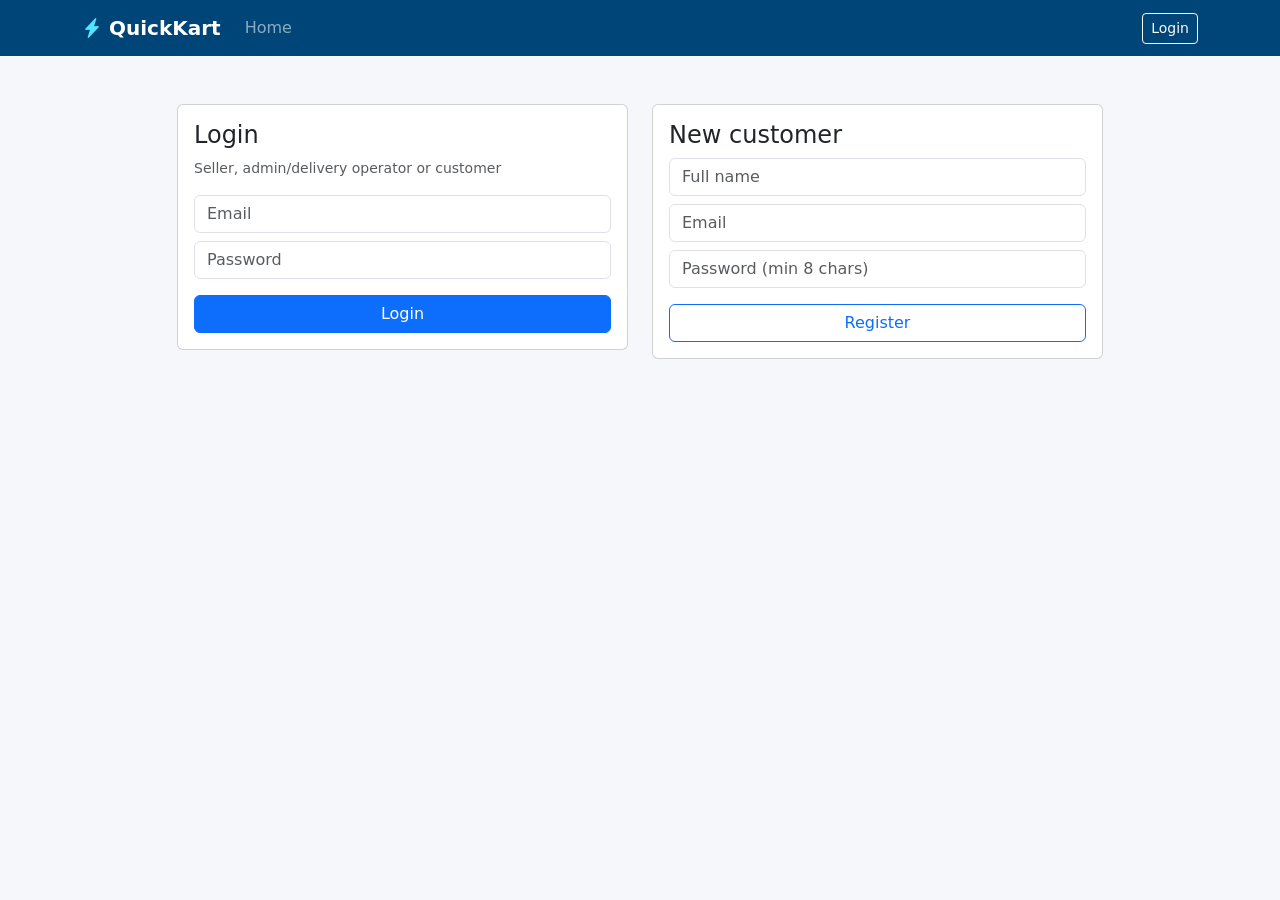
<file: frontend/admin.html>
<!doctype html><html lang="en"><head><meta charset="utf-8"><meta name="viewport" content="width=device-width,initial-scale=1"><title>QuickKart</title>
<link href="https://cdn.jsdelivr.net/npm/bootstrap@5.3.3/dist/css/bootstrap.min.css" rel="stylesheet">
<link href="https://cdn.jsdelivr.net/npm/bootstrap-icons@1.11.3/font/bootstrap-icons.min.css" rel="stylesheet">
<link href="css/style.css" rel="stylesheet"></head>
<body><div id="nav"></div><main class="container my-4"><div class="d-flex justify-content-between"><h3>Order Management</h3><button class="btn btn-outline-primary btn-sm" id="refresh"><i class="bi bi-arrow-clockwise"></i> Refresh</button></div>
<div class="row g-3 mb-4" id="ocards"></div>
<h5>TableService (orders, delivery)</h5><div class="card mb-4"><div class="table-responsive"><table class="table table-sm align-middle mb-0"><thead><tr><th>Order</th><th>Customer</th><th>Product</th><th>Qty</th><th>Total</th><th>Payment</th><th>Order</th><th>Delivery</th><th></th></tr></thead><tbody id="tsvc"></tbody></table></div></div>
<div class="admin-only"><h5>Queue monitoring <small class="text-muted">quickkart-order-queue</small></h5><div class="row g-3 mb-3" id="qcards"></div>
<div class="mb-2"><button class="btn btn-primary btn-sm" id="run">Run queue consumer</button> <button class="btn btn-outline-danger btn-sm" id="runfail">Run consumer (simulate failure)</button> <button class="btn btn-outline-secondary btn-sm" id="rec">Reconcile</button></div>
<pre class="blob mono" id="runout" style="max-height:160px">consumer output appears here</pre>
<div class="card mb-4"><div class="card-header">Messages waiting in queue (peek: shows dequeue count without consuming)</div><div class="table-responsive"><table class="table table-sm mb-0"><thead><tr><th>Order</th><th>Product</th><th>Customer</th><th>Qty</th><th>Dequeue count</th><th>Inserted</th></tr></thead><tbody id="qmsgs"></tbody></table></div></div>
<h5>TableQueue</h5><div class="card mb-4"><div class="table-responsive"><table class="table table-sm mb-0"><thead><tr><th>Order</th><th>Product</th><th>Customer</th><th>Queue status</th><th>Dequeues</th><th>Created</th><th>Processed</th></tr></thead><tbody id="tq"></tbody></table></div></div>
<h5>Blob Storage (orders archive + latest audit events)</h5><div class="card"><div class="table-responsive"><table class="table table-sm mb-0"><thead><tr><th>Container</th><th>Blob</th><th>Size</th><th>Modified</th></tr></thead><tbody id="blobs"></tbody></table></div></div></div></main>
<div class="toast-container position-fixed bottom-0 end-0 p-3" id="toasts"></div>
<script src="https://cdn.jsdelivr.net/npm/bootstrap@5.3.3/dist/js/bootstrap.bundle.min.js"></script><script src="js/app.js"></script><script src="js/admin.js"></script></body></html>
</file>
<file: frontend/css/style.css>
:root{--az:#0078d4;--az-dark:#004578}
body{background:#f5f7fa}
.navbar-brand i{color:#50e6ff}
.hero{background:linear-gradient(120deg,var(--az-dark),var(--az));color:#fff;padding:2.5rem 0}
.pcard{border:0;box-shadow:0 2px 10px rgba(0,0,0,.08);transition:.2s;height:100%}
.pcard:hover{transform:translateY(-4px);box-shadow:0 8px 22px rgba(0,0,0,.15)}
.pcard img,.thumb-lg{width:100%;height:190px;object-fit:cover;background:#e9ecef}
.thumb{width:48px;height:48px;object-fit:cover;border-radius:6px;background:#e9ecef}
.price{font-weight:700;color:var(--az-dark);font-size:1.15rem}
.stat{border-left:4px solid var(--az);background:#fff;border-radius:8px;padding:1rem;box-shadow:0 1px 6px rgba(0,0,0,.06)}
.stat .v{font-size:1.5rem;font-weight:700}
pre.blob{background:#1e1e1e;color:#d4d4d4;border-radius:8px;padding:1rem;max-height:420px;overflow:auto}
.mono{font-family:ui-monospace,Consolas,monospace;font-size:.85rem}
.badge-launch{background:#d83b01}.step{font-size:.8rem}.tl span{display:inline-block;margin-right:.4rem}
</file>
